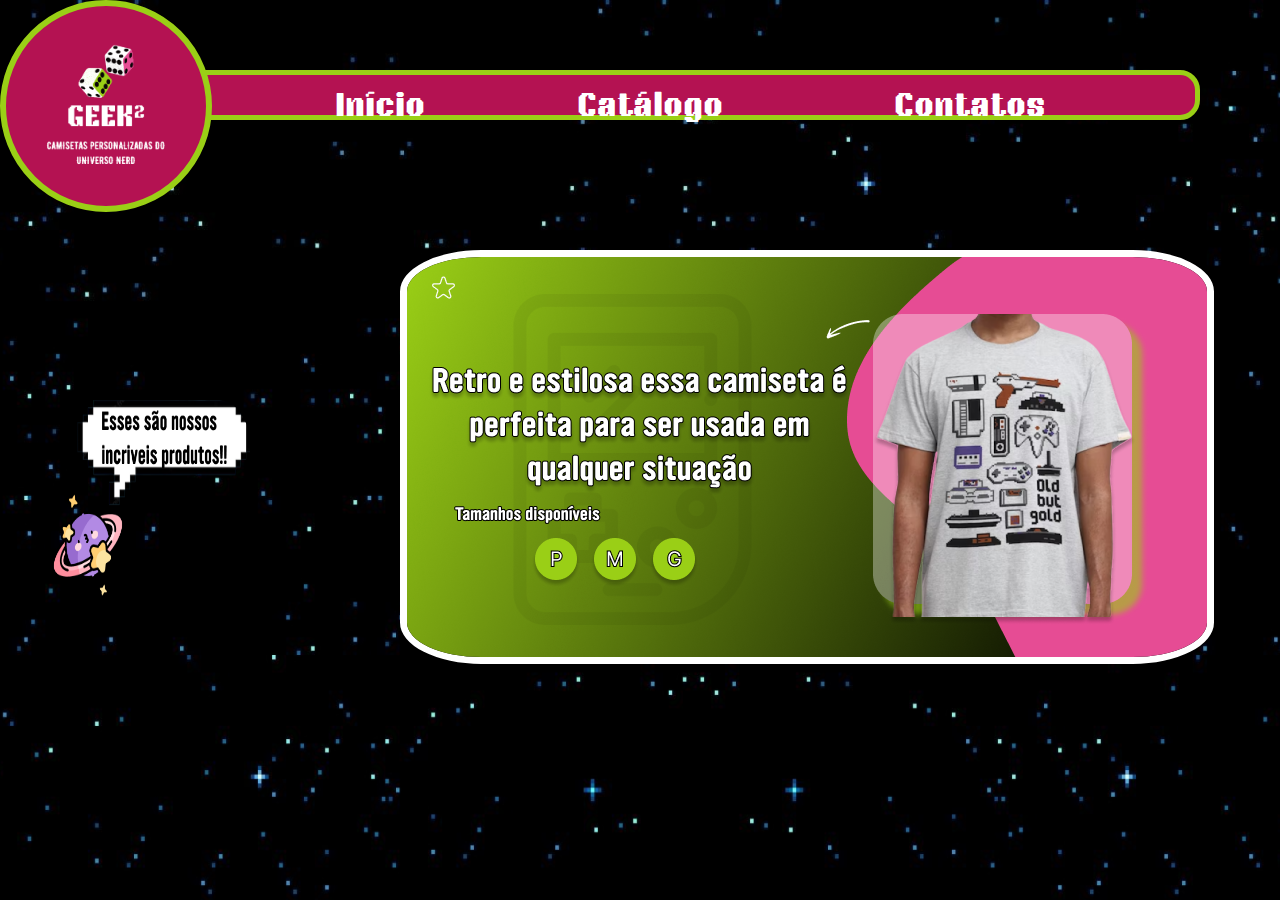
<file: index.html>
<!DOCTYPE html>
<html lang="en">
<head>
    <meta charset="UTF-8">
    <meta http-equiv="X-UA-Compatible" content="IE=edge">
    <meta name="viewport" content="width=device-width, initial-scale=1.0">
    <link rel="stylesheet" href="style.css">
    <title>Geek² Inicio</title>
</head>
<body>
    <!--Pagina inicial do Site Geek²-->

        <!--Elementos referentes a Logo, Header, locomoção pelo site -->
        <div class="elipse">
            <img src="logo.png" alt="Logo" class="logotipo">
        </div>
        <header>

            <div class="topo">
                <a href="index.html" class="home">Início</a>
                <a href="index2.html" class="loja">Catálogo</a>
                <a href="index3.html" class="contato">Contatos</a>

            </div>
        </header>
    

    <div class="slider">
        <div class="produtos">
            <!--Botoes Radio-->
            <input type="radio" name="botao-radio" id="rad1">
            <input type="radio" name="botao-radio" id="rad2">
            <input type="radio" name="botao-radio" id="rad3">
            <input type="radio" name="botao-radio" id="rad4">
            <!--Botoes Radio-->


            <!--Imagens do slide--><!--AQUI PODE SER FEITO ATERAÇÃO DOS PRODUTOS NA PAGINA PRINCIPAL, AS IMAGENS DEVEM ESTAR NA MESMA PASTA QUE ESSE ARQUIVO, RECOMENDA-SE QUE A IMAGEM DO PRODUTO SEJA NO TAMANHO 800x400-->
            <div class="slide primeiro">
                <img src="oldbutgold.png" alt="Produto 1">
            </div>
            <div class="slide">
                <img src="snorlax.png" alt="Produto 2">
            </div>
            <div class="slide">
                <img src="Pacman.png" alt="Produto 3">
            </div>
            <div class="slide">
                <img src="Bulba.png" alt="Produto 4">
            </div>
            <!--Imagens do slide-->


             <!--Automatico-->
            <div class="autona">
                <div class="autob1"></div>
                <div class="autob2"></div>
                <div class="autob3"></div>
                <div class="autob4"></div>
            </div>
            <!--Automatico-->

        </div>


        <!--Manual-->
        <div class="manualna">
            <label for="rad1" class="botao-manual"></label> 
            <label for="rad2" class="botao-manual"></label>   
            <label for="rad3" class="botao-manual"></label>   
            <label for="rad4" class="botao-manual"></label>  
        </div>
        <!--Manual-->

    </div>

<img src="planeta1.png" alt="" class="planeta1">


    
    <script src="scriptjs.js"></script>
</body>
</html>
</file>
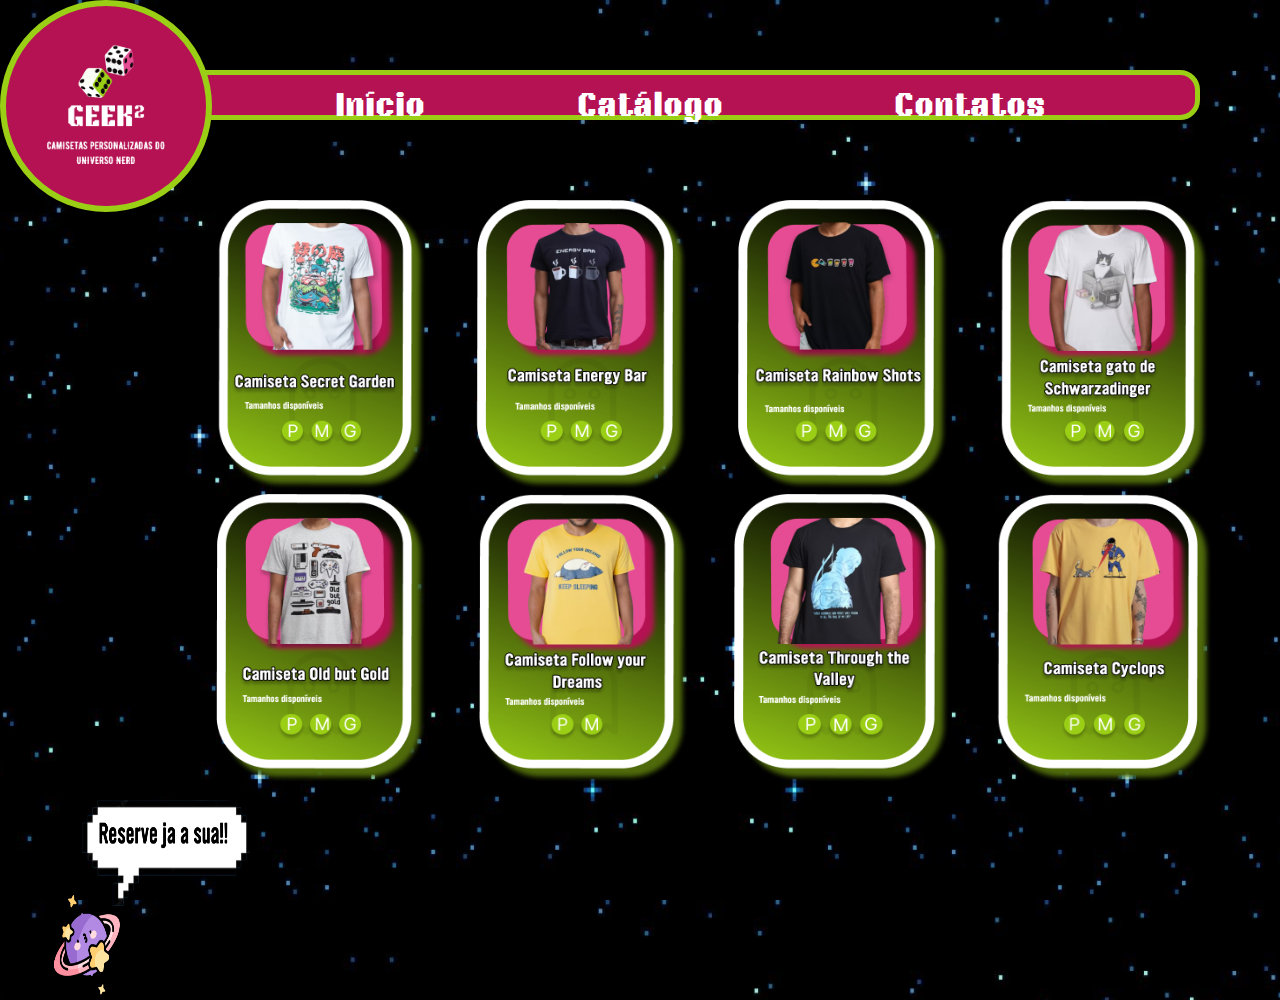
<file: index2.html>
<!DOCTYPE html>
<html lang="en">
<head>
    <meta charset="UTF-8">
    <meta http-equiv="X-UA-Compatible" content="IE=edge">
    <meta name="viewport" content="width=device-width, initial-scale=1.0">
    <link rel="stylesheet" href="style2.css">
    <title>Geek² Catalogo</title>
</head>
<body>
    <!--Pagina de Catalogo do site Geek²-->

    <div class="elipse">
        <img src="logo.png" alt="Logo" class="logotipo">
    </div>
    
    <header>

        
            <a href="index.html" class="home">Início</a>
            <a href="index2.html" class="loja">Catálogo</a>
            <a href="index3.html" class="contato">Contatos</a>

        
    </header>
    <!--Aqui pode ser trocado os cards dos produtos da pagina de Catalogo, as fotos com os produtos devem estar contidas na mesma pasta que este arquivo, Recomenda-se que as fotos estejam no formato 241x322-->
    <div class="container">
        <div class="foto">
            <img src="Bulbacatalogo.png" alt="Produto 1" class="produto">
        </div>
        <div class="foto">
            <img src="coffecatalogo.png" alt="Produto 2" class="produto">
        </div>
        <div class="foto">
            <img src="comecomecatalogo.png" alt="Produto 3" class="produto">
        </div>
        <div class="foto">
            <img src="gatocatalogo.png" alt="Produto 4" class="produto">
        </div>
        <br>
        <div class="foto1">
            <img src="oldbutgoldcatalogo.png" alt="Produto 5" class="produto">
        </div>
        <div class="foto1">
            <img src="snorlaxcatalogo.png" alt="Produto 6" class="produto">
        </div>
        <div class="foto1">
            <img src="tloufcatalogo.png" alt="Produto 7" class="produto">
        </div>
        <div class="foto1">
        <img src="xmancatalogo.png" alt="Produto 8" class="produto">
        </div>
    </div>

    <img src="planeta2.png" alt="" class="planeta1">

</body>
</html>
</file>
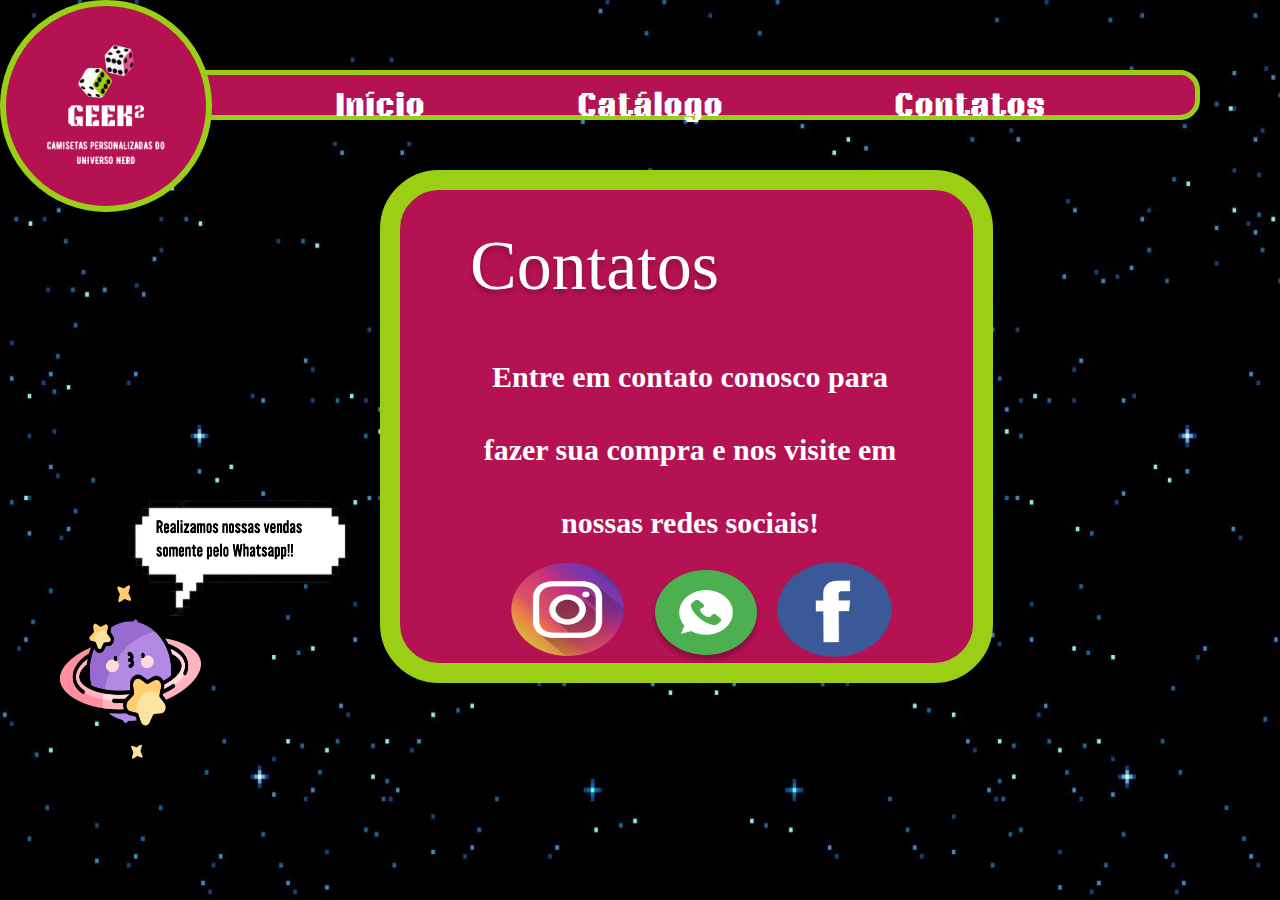
<file: index3.html>
<!DOCTYPE html>
<html lang="en">
<head>
    <meta charset="UTF-8">
    <meta http-equiv="X-UA-Compatible" content="IE=edge">
    <meta name="viewport" content="width=device-width, initial-scale=1.0">
    <link rel="stylesheet" href="style3.css">
    <title>Geek² Contatos</title>
</head>
<body>
    <!--Pagina de Contatos do site Geek²-->

    <div class="elipse">
        <img src="logo.png" alt="Logo" class="logotipo">
    </div>
    
    <header>

        
            <a href="index.html" class="home">Início</a>
            <a href="index2.html" class="loja">Catálogo</a>
            <a href="index3.html" class="contato">Contatos</a>

        
    </header>

    
    <div class="Container">
        <div class="contato-caixa">
            <h1>Contatos</h1>
            <h2>Entre em contato conosco para fazer sua compra e nos visite em nossas redes sociais!</h2> 
            <!--Aqui pode se trocar o caminho para onde esta levando os LINKS do Whatsapp, Instagram e do Facebook, simplesmente substituindo o link abaixo pelo desejado. Note que cada link é referente a uma foto, basta seguir a mesma linha para saber onde deve substituir adequadamente-->
                <a href="www.instagram.com" class="insta"><img src="instagram.png" alt="Instagram" class="insta"></a>
                <a href="www.whatsapp.com" class="wpp"><img src="wpp.png" alt="WhatsApp" class="wpp"></a>
                <a href="www.facebook.com" class="facebook"><img src="face.png" alt="Facebook" class="face"></a>
        </div>

    </div>

    <img src="planeta3.png" alt="" class="planeta1">

</body>
</html>
</file>
<file: style.css>
*{
    margin: 0;
    padding: 0;
    border: 0;
    font-size: 100%;
    font: inherit;
    vertical-align: baseline;
}


#cont{
    width: 100vw;
    height: 100vh;
    display: flex;
}


body{
    
    display: flex;
    background-image: url(Fundo.png);
    background-repeat:repeat;
    min-width: 100vw;
    min-height: 100vh;
    background-size: 100% 100%;

}


.slider{
    
    margin-left: -1100px;
    margin-top: 300px;
    width: 800px;
    height: 400px;
    overflow: hidden;
    border-radius: 10%;
    border-top: 7px solid white;
    border-left: 7px solid white;
    border-right: 7px solid white;
    border-bottom:7px solid white;
    
    
}

.produtos{
    width: 400%;
    height: 400px;
    display: flex;
}

.produtos input{
    display: none;
}


.slide{
    width: 25%;
    position: relative;
    transition: 2s;
    
}

.slide img{
    width: 800px;
}


.manualna{
    position: absolute;
    width: 800px;
    margin-top: -40px;
    display: flex;
    justify-content: center;
}


.botao-manual{
    border: 2px solid #fff;
    padding: 5px;
    border-radius: 10px;
    cursor: pointer;
    transition: 1s;
}


.botao-manual:not(:last-child){
    margin-right: 30px;
}


.botao-manual:hover{
    background-color: #fff;
}


#rad1:checked ~ .primeiro{
    margin-left: 0%;
}


#rad2:checked ~ .primeiro{
    margin-left: -25%;
}


#rad3:checked ~ .primeiro{
    margin-left: -50%;
}


#rad4:checked ~ .primeiro{
    margin-left: -75%;
}


.autona div{
    border: 2px solid #9ACF16;
    padding: 5px;
    border-radius: 10px;
    transition: 1s;
    cursor: pointer;
}

.autona{
    position: absolute;
    width: 800px;
    margin-top: 360px;
    display: flex;
    justify-content: center;
}


.autona div:not(:last-child){
    margin-right: 30px;

}


#rad1:checked ~ .autona .autob1{
    background-color: #fff;
}


#rad2:checked ~ .autona .autob2{
    background-color: #fff;
}


#rad3:checked ~ .autona .autob3{
    background-color: #fff;
}


#rad4:checked ~ .autona .autob4{
    background-color: #fff;
}


@font-face {
    font-family: principal;
    src: url(NTBrickSans.ttf);
}

@font-face {
    font-family: secundaria;
    src: url(Ultramagnetic_Bold.ttf);
}


.home{
    text-decoration: none;
    text-align: center;
    font-family: principal;
    font-size: 40px;
    color: #fff;
    height: 50px;
    width: 180px;
    padding: 10px;
    position:absolute;
    margin-left: 500px;
    
}


.home:hover{
    transition: 0.5s;
    background-color: #9ACF16;
}


.loja{
    text-decoration: none;
    text-align: center;
    font-family: principal;
    font-size: 40px;
    color: #fff;
    height: 50px;
    width: 280px;
    padding: 10px;
    position:absolute;
    margin-left: 900px;
   
}


.loja:hover{
    transition: 0.5s;
    background-color: #9ACF16;
}


.contato{
    text-decoration: none;
    text-align: center;
    font-family: principal;
    font-size: 40px;
    color: #fff;
    height: 50px;
    width: 280px;
    padding: 10px;
    position:absolute;
    margin-left: 1350px;
}

.elipse{
width: 330px;
height: 330px;
display:flex;
background-color: #B41252;
border: 16px solid #9ACF16;
border-radius: 100%;
align-self: flex-start;
position: absolute;

}


header{
box-sizing: border-box;
margin-top: 70px;
margin-left: 90px;
margin-right: 0;
width: 1706px;
height: 83px;
background-color: #B41252;
border: 10px solid #9ACF16;
border-radius: 20px;

}


.contato:hover{
    transition:0.5s;
    background-color: #9ACF16;
}




.logotipo{
    height: 330px;
    width: 330px;
    display: flex;
    position: absolute;
}

.planeta1{
    position: absolute;
    width: 382px;
    height: 259.28px;
    margin-top: 600px;
    margin-left: 100px;
}


@media only screen and (max-width: 1440px) and (min-width: 1366px) {
    body{
        padding-right: 0;
    }


    .home{
        margin-left: 250px;
        font-size: 25px;
        height: 0px;
        width: 0px;
        
    }

    .loja{
        margin-left: 500px;
        font-size: 25px;
        height: 0px;
        width: 0px
    }


    .contato{
        margin-left: 780px;
        font-size: 25px;
        height: 0px;
        width: 0px
    }

    .elipse{
        width:  230px;
        height: 230px;
        border: 6px solid #9ACF16;

    }


    .logotipo{
        width:  230px;
        height: 230px;
    }


    .planeta1{
        width: 200px;
        height: 200px;
        margin-top: 400px;
    }


    header{
        width: 1200px;
        height: 50px;
        border: 5px solid #9ACF16;
        padding-left: 100p;
    }

    .slider
    {
        margin-top: 240px;
        margin-left:-960px;
        width: 800px;
        height: 400px;
        position:relative;
    }

    .produtos{
        width: 400%;
        height: 400px;
    }

    .slide img{
        width: 800px;
    }


    .slide{
        width: 800px;
    }


    #rad1:checked ~ .primeiro{
        margin-left: 0%;
    }


    #rad2:checked ~ .primeiro{
        margin-left: -25%;
    }


    #rad3:checked ~ .primeiro{
        margin-left: -50%;
    }


    #rad4:checked ~ .primeiro{
        margin-left: -75%;
    }


    .botao-manual{
        visibility: hidden;
        padding: 0;
    }


    .autona{
        visibility: hidden;
    }


    #cont{
        height: max-content;
    }

 
}


@media only screen and (max-width: 1024px) and (min-width: 768px)  {


    body{
        padding-right: 0;
    }


    .home{
        margin-left: 175px;
        font-size: 20px;
        height: 0px;
        width: 0px
    }

    .loja{
        margin-left: 350px;
        font-size: 20px;
        height: 0px;
        width: 0px
    }


    .contato{
        margin-left: 580px;
        font-size: 20px;
        height: 0px;
        width: 0px
    }

    .elipse{
        width:  230px;
        height: 230px;
        border: 6px solid #9ACF16;

    }


    .logotipo{
        width:  230px;
        height: 230px;
    }


    .planeta1{
        width: 300px;
        height: 300px;
        margin-top: 600px;

    }


    header{
        width: 850px;
        height: 50px;
        border: 5px solid #9ACF16;
    }

    .slider
    {
        margin-top: 250px;
        margin-left:-900px;
        width: 800px;
        height: 400px;
        position: relative;
    }

    .produtos{
        width: 400%;
        height: 400px;
    }

    .slide img{
        width: 800px;
    }


    .slide{
        width: 800px;
    }


    #rad1:checked ~ .primeiro{
        margin-left: 0%;
    }


    #rad2:checked ~ .primeiro{
        margin-left: -33.5%;
    }


    #rad3:checked ~ .primeiro{
        margin-left: -66.9%;
    }


    #rad4:checked ~ .primeiro{
        margin-left: -100%;
    }


    .botao-manual{
        visibility: hidden;
        padding: 0;
    }


    .autona{
        visibility: hidden;
    }


    #cont{
        height: max-content;
    }


}


@media only screen and (max-width: 768px)and (min-width: 425px){
    .home:hover{
        background-color: transparent;
    }


    .loja:hover{
        background-color: transparent;
    }


    .contato:hover{
        background-color: transparent;
    }


    body{
        padding-right: 0;
    }


    .home{
        margin-left: 100px;
        font-size: 17px;
    }

    .loja{
        margin-left: 230px;
        font-size: 17px;
    }


    .contato{
        margin-left: 400px;
        font-size: 17px;
    }

    .elipse{
        width:  180px;
        height: 180px;
        border: 6px solid #9ACF16;

    }


    .logotipo{
        width:  180px;
        height: 180px;
    }


    .planeta1{
        width: 300px;
        height: 200px;
        margin-top: 700px;

    }


    header{
        width: 600px;
        height: 50px;
        border: 5px solid #9ACF16;
    }

    .slider
    {
        margin-top: 240px;
        margin-left:-660px;
        width: 700px;
        height: 350px;
        position: relative;
    }

    .produtos{
        width: 350%;
        height: 350px;
    }

    .slide img{
        width: 700px;
    }


    .slide{
        width: 700px;
    }


    #rad1:checked ~ .primeiro{
        margin-left: 0%;
    }


    #rad2:checked ~ .primeiro{
        margin-left: -28.6%;
    }


    #rad3:checked ~ .primeiro{
        margin-left: -57.2%;
    }


    #rad4:checked ~ .primeiro{
        margin-left: -85.8%;
    }


    .botao-manual{
        visibility: hidden;
        padding: 0;
    }


    .autona{
        visibility: hidden;
    }


    #cont{
        height: max-content;
    }


}


@media only screen and (max-width: 425px){
    .home:hover{
        background-color: transparent;
    }


    .loja:hover{
        background-color: transparent;
    }


    .contato:hover{
        background-color: transparent;
    }

    
    body{
        padding-right: 0;
    }


    .home{
        margin-left: 30px;
        font-size: 15px;
    }

    .loja{
        margin-left:121px;
        font-size: 15px;
    }


    .contato{
        margin-left: 280px;
        font-size: 15px;
    }

    .elipse{
        width:  130px;
        height: 130px;
        border: 6px solid #9ACF16;

    }


    .logotipo{
        width:  130px;
        height: 130px;
    }


    .planeta1{
        width: 300px;
        height: 200px;
        margin-top: 600px;

    }


    header{
        width: 1200px;
        height: 50px;
        border:transparent;
        background: transparent;
        
    }

    .slider
    {
        margin-top: 250px;
        margin-left:70px;
        margin-right:0px;
        width: 500px;
        height: 250px;
        position:absolute
    }

    .produtos{
        width: 250%;
        height: 250px;
    }

    .slide img{
        width: 500px;
    }


    .slide{
        width: 500px;
    }


    #rad1:checked ~ .primeiro{
        margin-left: 0%;
    }


    #rad2:checked ~ .primeiro{
        margin-left: -40%;
    }


    #rad3:checked ~ .primeiro{
        margin-left: -80%;
    }


    #rad4:checked ~ .primeiro{
        margin-left: -120%;
    }


    .botao-manual{
        visibility: hidden;
        padding: 0;
    }


    .autona{
        visibility: hidden;
    }


    #cont{
        height: max-content;
    }

}


@media only screen and (max-width: 1366px) and (min-width: 1024px){
   

    body{
        padding-right: 0;
    }


    .home{
        margin-left: 225px;
        font-size: 25px;
        height: 20px;
        width: 100px
    }

    .loja{
        margin-left: 470px;
        font-size: 25px;
        height: 20px;
        width: 150px
    }


    .contato{
        margin-left: 780px;
        font-size: 25px;
        height: 20px;
        width: 170px
    }

    .elipse{
        width:  200px;
        height: 200px;
        border: 6px solid #9ACF16;

    }


    .logotipo{
        width:  200px;
        height: 200px;
    }


    .planeta1{
        width: 200px;
        height: 200px;
        margin-top: 400px;
        margin-left: 50px;
    }


    header{
        width: 1110px;
        height: 50px;
        border: 5px solid #9ACF16;
    }

    .slider
    {
        margin-top: 250px;
        margin-left:-800px;
        width: 800px;
        height: 400px;
        position: relative;
    }

    .produtos{
        width: 400%;
        height: 400px;
    }

    .slide img{
        width: 800px;
    }


    .slide{
        width: 800px;
    }


    #rad1:checked ~ .primeiro{
        margin-left: 0%;
    }


    #rad2:checked ~ .primeiro{
        margin-left: -25%;
    }


    #rad3:checked ~ .primeiro{
        margin-left: -50%;
    }


    #rad4:checked ~ .primeiro{
        margin-left: -75%;
    }


    .botao-manual{
        visibility: hidden;
        padding: 0;
    }


    .autona{
        visibility: hidden;
    }


    #cont{
        height: max-content;
    }

}
</file>
<file: style2.css>
*{
    margin: 0;
    padding: 0;
    border: 0;
    font-size: 100%;
    font: inherit;
    vertical-align: baseline;
}



body{
    display: flex;
    background-image: url(Fundo.png);
    background-repeat:repeat;
    min-width: 100vw;
    min-height: 100vh;
    background-size: 100% 100%;
}


@font-face {
    font-family: principal;
    src: url(NTBrickSans.ttf);
}

@font-face {
    font-family: secundaria;
    src: url(Ultramagnetic_Bold.ttf);
}


.home{
    text-decoration: none;
    text-align: center;
    font-family: principal;
    font-size: 40px;
    color: #fff;
    height: 50px;
    width: 180px;
    padding: 10px;
    position:absolute;
    margin-left: 500px;
    
}


.home:hover{
    transition: 0.5s;
    background-color: #9ACF16;
}


.loja{
    text-decoration: none;
    text-align: center;
    font-family: principal;
    font-size: 40px;
    color: #fff;
    height: 50px;
    width: 280px;
    padding: 10px;
    position:absolute;
    margin-left: 900px;
   
}


.loja:hover{
    transition: 0.5s;
    background-color: #9ACF16;
}


.contato{
    text-decoration: none;
    text-align: center;
    font-family: principal;
    font-size: 40px;
    color: #fff;
    height: 50px;
    width: 280px;
    padding: 10px;
    position:absolute;
    margin-left: 1350px;
    
}

.contato:hover{
    transition:0.5s;
    background-color: #9ACF16;
}


.container{
   display: inline-block;;
   position:absolute;
  margin-top: 150px;
  margin-left: 500px;
}


.foto{
    position: relative;
    display: inline-block;
    border:none;
    border-radius: 20%;
    transition: all 0.5s;
    cursor: pointer;
    
   
}


.foto{
    margin-right: 40px;
    
    margin-top: 50px;
    
}


.foto1{
    margin-right: 41px;
    display:inline-block; 
    border:none;
    border-radius: 20%;
    transition: all 0.5s;
    cursor: pointer;
    margin-left: x
}


.foto:hover{   
    -webkit-transform: scale(1.5);
    transform: scale(1.5);
}


.foto1:hover{
    -webkit-transform: scale(1.5);
    transform: scale(1.5);
}



.logotipo{
    height: 330px;
    width: 330px;
    display: flex;
    position: absolute;
}


.elipse{
    width: 330px;
    height: 330px;
    display:flex;
    background-color: #B41252;
    border: 16px solid #9ACF16;
    border-radius: 100%;
    align-self: flex-start;
    position: absolute;
    
    }
    
    
    header{
        box-sizing: border-box;
        margin-top: 70px;
        margin-left: 90px;
        margin-right: 0;
        width: 1706px;
        height: 83px;
        background-color: #B41252;
        border: 10px solid #9ACF16;
        border-radius: 20px;
        }
    

        .planeta1{
            position: absolute;
            width: 382px;
            height: 259.28px;
            margin-top: 600px;
            margin-left: 50px;
        }


        @media only screen and (max-width: 1440px) and (min-width: 1024px){
        
            
            
            .topo{
                width: 150px;
                height: 30px;
                margin-left: 15px;
            }


           
            .home{
                margin-left: 300px;
                font-size: 25px;
                height: 25px;
                width: 100px
            }
        
            .loja{
                margin-left: 600px;
                font-size: 25px;
                height: 25px;
                width: 120px
            }
        
        
            .contato{
                margin-left: 980px;
                font-size: 25px;
                height: 25px;
                width: 130px
            }

            .planeta1{
                width: 200px;
                height: 200px;
                margin-top: 500px;
            }
        
        
            header{
                width: 1300px;
                height: 50px;
                border: 5px solid #9ACF16;
                margin-right: -1000px;
            }


            .container{
                width: 1100px;
                margin-left: 250px;
            }


            .elipse{
                width:  220px;
                height: 220px;
                border: 6px solid #9ACF16;
        
            }
        
        
            .logotipo{
                width:  220px;
                height: 220px;
            }


            body{
                width:min-content;
            }


            .produto{
                width: 216.9px;
                height: 289.71900000000005px;
                
            }
        }

        @media only screen and (max-width: 1024px) and (min-width: 768px){
            
            
            
            .home{
                margin-left: 150px;
                font-size: 20px;
            }
        
            .loja{
                margin-left: 340px;
                font-size: 20px;
            }
        
        
            .contato{
                margin-left: 560px;
                font-size: 20px;
            }
        
            .elipse{
                width:  230px;
                height: 230px;
                border: 6px solid #9ACF16;
        
            }
        
        
            .logotipo{
                width:  230px;
                height: 230px;
            }
        
        
            .planeta1{
                width: 200px;
                height: 200px;
                margin-top: 630px;
                margin-left: auto;
        
            }
        
        
            header{
                width: 850px;
                height: 50px;
                border: 5px solid #9ACF16;
            }


            .container{
                margin-top: 150px;
                margin-left: 250px;
                width: 1100px;
                
            }


            .produto{
                width: 216.9px;
                height: 289.71900000000005px;
            }
        }


        @media only screen and (max-width: 768px){
            .home:hover{
                background-color: transparent;
            }
        
        
            .loja:hover{
                background-color: transparent;
            }
        
        
            .contato:hover{
                background-color: transparent;
            }
            
            
            .home{
                margin-left: 150px;
                font-size: 20px;
                height: 25px;
                width: 80px
            }
        
            .loja{
                margin-left: 280px;
                font-size: 20px;
                height: 25px;
                width: 130px
            }
        
        
            .contato{
                margin-left: 450px;
                font-size: 20px;
                height: 25px;
                width: 130px
            }
        
            .elipse{
                width:  200px;
                height: 200px;
                border: 6px solid #9ACF16;
        
            }
        
        
            .logotipo{
                width:  200px;
                height: 200px;
            }
        
        
            .planeta1{
                width: 200px;
                height: 200px;
                margin-top: 600px;
                visibility: hidden;
        
            }
        
        
            header{
                width: 650px;
                height: 50px;
                border: 5px solid #9ACF16;
            }


            .container{
                margin-left: 170px;
                width: 600px;
                align-items: center;
                justify-content: center;
            }

        }


        @media only screen and (max-width: 425px){
            .home:hover{
                background-color: transparent;
            }
        
        
            .loja:hover{
                background-color: transparent;
            }
        
        
            .contato:hover{
                background-color: transparent;
            }
           
           
            .home{
                margin-left: 80px;
                font-size: 20px;
            }
        
            .loja{
                margin-left:190px;
                font-size: 20px;
            }
        
        
            .contato{
                margin-left: 350px;
                font-size: 20px;
            }
        
            .elipse{
                width:  130px;
                height: 130px;
                border: 6px solid #9ACF16;
        
            }
        
        
            .logotipo{
                width:  130px;
                height: 130px;
            }
        
        
            .planeta1{
                width: 200px;
                height: 200px;
                margin-top: 600px;
        
            }
        
        
            header{
                width: 1200px;
                height: 50px;
                border: none;
                background: transparent;
                
                
            }
       

            .produto{
                width: 192.8px;
                height: 257.528px;
                width: 160px
            }
       
        }

        @media only screen and (max-width: 1366px) and (min-width: 1024px){
            body{
                padding-right: 0;
            }
        
        
            .home{
                margin-left: 225px;
                font-size: 25px;
                height: 20px;
                width: 100px
            }
        
            .loja{
                margin-left: 470px;
                font-size: 25px;
                height: 20px;
                width: 150px
            }
        
        
            .contato{
                margin-left: 780px;
                font-size: 25px;
                height: 20px;
                width: 170px
            }
        
            .elipse{
                width:  200px;
                height: 200px;
                border: 6px solid #9ACF16;
        
            }
        
        
            .logotipo{
                width:  200px;
                height: 200px;
            }
        
        
            .planeta1{
                width: 200px;
                height: 200px;
                margin-top: 800px;
                margin-left: 50px;
            }
        
        
            header{
                width: 1110px;
                height: 50px;
                border: 5px solid #9ACF16;
            }


            .container{
                margin-left: 210px;
            }
        }
</file>
<file: style3.css>
*{
    margin: 0;
    padding: 0;
    border: 0;
    font-size: 100%;
    font: inherit;
    vertical-align: baseline;
}


body{
    display: flex;
    background-image: url(Fundo.png);
    background-repeat:repeat;
    min-width: 100vw;
    min-height: 100vh;
    background-size: 100% 100%;
}


@font-face {
    font-family: principal;
    src: url(NTBrickSans.ttf);
}

@font-face {
    font-family: secundaria;
    src: url(Ultramagnetic_Bold.ttf);
}


.home{
    text-decoration: none;
    text-align: center;
    font-family: principal;
    font-size: 40px;
    color: #fff;
    height: 65px;
    width: 180px;
    padding: 10px;
    position:absolute;
    margin-left: 500px;
    margin-top: 0px;
}


.home:hover{
    transition: 0.5s;
    background-color: #9ACF16;
}


.loja{
    text-decoration: none;
    text-align: center;
    font-family: principal;
    font-size: 40px;
    color: #fff;
    height: 65px;
    width: 280px;
    padding: 10px;
    position:absolute;
    margin-left: 900px;
    margin-top: 0px;
}


.loja:hover{
    transition: 0.5s;
    background-color: #9ACF16;
}


.contato{
    text-decoration: none;
    text-align: center;
    font-family: principal;
    font-size: 40px;
    color: #fff;
    height: 65px;
    width: 280px;
    padding: 10px;
    position:absolute;
    margin-left: 1350px;
    margin-top: 0px;
}


.contato:hover{
    transition:0.5s;
    background-color: #9ACF16;
}


.elipse{
    width: 330px;
    height: 330px;
    display:flex;
    background-color: #B41252;
    border: 16px solid #9ACF16;
    border-radius: 100%;
    align-self: flex-start;
    position: absolute;
    
    }
    
    
header{
        box-sizing: border-box;
        margin-top: 70px;
        margin-left: 90px;
        margin-right: 0;
        width: 1706px;
        height: 83px;
        background-color: #B41252;
        border: 10px solid #9ACF16;
        border-radius: 20px;
     }


     .planeta1{
        position: absolute;
        width:400px;
        height: 259.28px;
        margin-top: 600px;
        margin-left: 50px;
    }


    .contato-caixa{
        box-sizing: border-box;
        position: absolute;
        width: 841px;
        height: 712px;
        background: #B41252;
        border: 40px solid #9ACF16;
        border-radius: 59px;
        margin-top: 200px;
        margin-left: -1000px;
    }


    h1{
        position: absolute;
        width: 581px;
        height: 151px;
        font-family: 'NT Brick Sans';
        font-style: normal;
        font-weight: 400;
        font-size: 96px;
        line-height: 151px;
        color: #FFFFFF;
        text-shadow: 0px 4px 4px rgba(0, 0, 0, 0.25);
        margin-left: 90px;
    }


    h2{
        position: absolute;
        width: 676px;
        height: 219px;
        font-family: 'Ultramagnetic';
        font-style: normal;
        font-weight: 700;
        font-size: 50px;
        line-height: 73px;
        text-align: center;
        color: #FFFFFF;
        margin-top: 200px;
        margin-left: 50px;
    }


    

    .wpp{
        margin-bottom: -20px;
        margin-top: 440px;
        margin-left: 10px;
    }


    .insta{
        margin-left: 50px;
    }


    .face{
        margin-left: 10px;
    }
     

    @media only screen and (max-width: 1440px) and (min-width: 1024px){
        .topo{
            width: 150px;
            height: 30px;
            margin-left: 15px;
        }


       
        .home{
            margin-left: 300px;
            font-size: 25px;
            height: 25px;
            width: 100px
        }
    
        .loja{
            margin-left: 600px;
            font-size: 25px;
            height: 25px;
            width: 120px
        }
    
    
        .contato{
            margin-left: 980px;
            font-size: 25px;
            height: 25px;
            width: 130px
        }

        .planeta1{
            width: 300px;
            height: 270px;
            margin-top: 500px;
        }

        header{
            width: 1300px;
            height: 50px;
            border: 5px solid #9ACF16;
            margin-right: -1000px;
        }


        .contato-caixa{
            margin-left: 50px;
            width: 756.9px;
            height: 640.8px;

        }

        h1{
            font-size: 90px;
            margin-left: 70px;
        }



        h2{        
            font-size: 40px;
            margin-top: 150px;
            margin-left: 9px;
        }


        .wpp{
            margin-top: 380px;
        }


        .insta{
            margin-left: 35px;
        }
       
    }


    @media only screen and (max-width: 1366px) and (min-width: 1024px){
        .topo{
            width: 150px;
            height: 30px;
            margin-left: 15px;
        }


       
        .home{
            margin-left: 225px;
            font-size: 25px;
            height: 25px;
            width: 100px
        }
    
        .loja{
            margin-left: 472px;
            font-size: 25px;
            height: 25px;
            width: 140px
        }
    
    
        .contato{
            margin-left: 789px;
            font-size: 25px;
            height: 25px;
            width: 150px
        }


        .elipse{
            width:  200px;
            height: 200px;
            border: 6px solid #9ACF16;
    
        }
    
    
        .logotipo{
            width:  200px;
            height: 200px;
        }


        .planeta1{
            width: 300px;
            height: 270px;
            margin-top: 500px;
        }

        header{
            width: 1110px;
            height: 50px;
            border: 5px solid #9ACF16;
            margin-right: -1000px;
        }


        .contato-caixa{
            margin-left: 180px;
            width: 613.089px;
            height: 512.64px;
            margin-top: 170px;
            border: 20px solid #9ACF16;
        }

        h1{
            font-size: 70px;
            margin-left: 70px;
        }



        h2{        
            font-size: 30px;
            margin-top: 150px;
            margin-left: 70px;
            width: 440px;
        }


        .wpp{
            margin-top: 380px;
            width: 20%;
            height: 20%;

        }


        .insta{
            margin-left: 55px;
            width: 20%;
            height: 20%;
            margin-bottom: -12px;
        }

        .face{
            width: 20%;
            height: 20%;
            margin-bottom: -12px;
        }
       
    }


    @media only screen and (max-width: 1024px) and (min-width: 768px){
        .topo{
            width: 150px;
            height: 30px;
            margin-left: 15px;
        }


       
        .home{
            margin-left: 250px;
            font-size: 20px;
            height: 25px;
            width: 100px
        }
    
        .loja{
            margin-left: 400px;
            font-size: 20px;
            height: 25px;
            width: 120px
        }
    
    
        .contato{
            margin-left: 600px;
            font-size: 20px;
            height: 25px;
            width: 130px
        }

        .planeta1{
            width: 300px;
            height: 270px;
            margin-top: 500px;
        }

        header{
            width: 800px;
            height: 50px;
            border: 5px solid #9ACF16;
            margin-right: -1000px;
        }


        .contato-caixa{
            margin-left: 470px;
            width: 613.089px;
            height: 512.64px;
            margin-top: 200px;
            border: 20px solid #9ACF16;
        }



        h1{
            font-size: 70px;
            margin-left: 75px;
        }



        h2{        
            width: 550px;
            font-size: 30px;
            margin-top: 150px;
            margin-left: 9px;
        }


        .wpp{
            margin-top: 380px;
            width: 90px;
            height: 90px;
        }


        .insta{
            margin-left: 65px;
            width: 90px;
            height: 90px;
            margin-bottom: -10px;
        }


        .face{
            width: 90px;
            height: 90px;
            margin-bottom: -10px;
        }
    }

    @media only screen and (max-width: 768px){
        .home:hover{
            background-color: transparent;
        }
    
    
        .loja:hover{
            background-color: transparent;
        }
    
    
        .contato:hover{
            background-color: transparent;
        }
        
        
        .planeta1{
            width: 400px;
            height: 270px;
            margin-top: 750px;
        }
    }


    @media only screen and (max-width: 425px){
        .home:hover{
            background-color: transparent;
        }
    
    
        .loja:hover{
            background-color: transparent;
        }
    
    
        .contato:hover{
            background-color: transparent;
        }


        .home{
            margin-left: 80px;
            font-size: 20px;
        }
    
        .loja{
            margin-left:190px;
            font-size: 20px;
        }
    
    
        .contato{
            margin-left: 350px;
            font-size: 20px;
        }
    
        .elipse{
            width:  130px;
            height: 130px;
            border: 6px solid #9ACF16;
    
        }
    
    
        .logotipo{
            width:  130px;
            height: 130px;
        }
    
    
        .planeta1{
            width: 350px;
            height: 300px;
            margin-top: 730px;
    
        }
    
    
        header{
            width: 1200px;
            height: 50px;
            border: none;
            background: transparent;
        }


        .contato-caixa{
            margin-left: -385px;
            width: 613.089px;
            height: 512.64px;
            margin-top: 200px;
            border: 20px solid #9ACF16;
        }      
        
        
        h1{
            font-size: 55px;
            margin-left: 110px;
        }



        h2{        
            width: 400px;
            font-size: 25px;
            margin-top: 150px;
            margin-left: 75px;
        }


        .wpp{
            margin-top: 380px;
            width: 90px;
            height: 90px;
        }


        .insta{
            margin-left: 65px;
            width: 90px;
            height: 90px;
            margin-bottom: -10px;
        }


        .face{
            width: 90px;
            height: 90px;
            margin-bottom: -10px;
        }

    }
</file>
